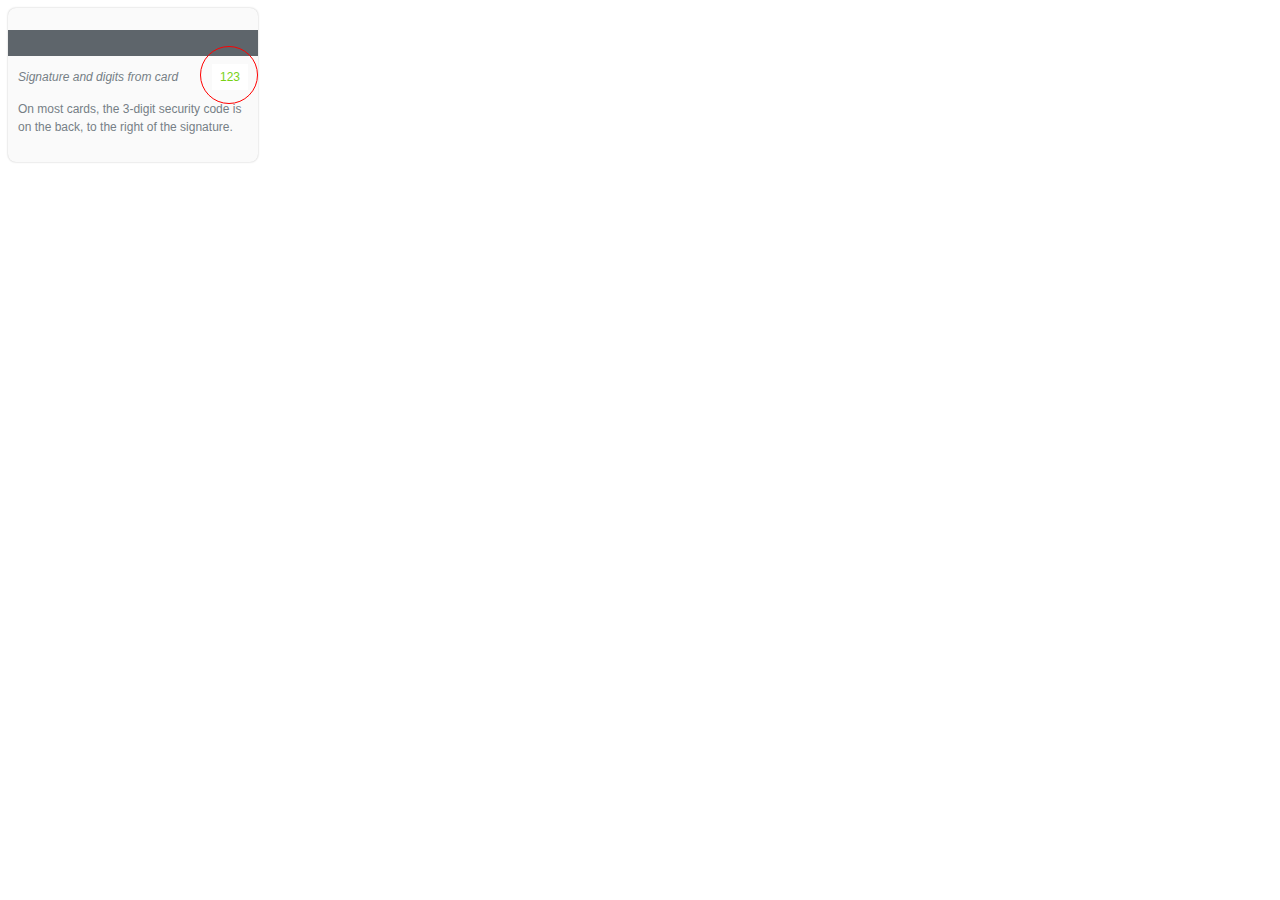
<file: card-cvv.html>
<!DOCTYPE html>
<html lang="en">
<head>
	<meta charset="utf-8">
	<title>A HTML5 Document</title>
	<meta name="viewport" content="width=device-width, initial-scale=1, user-scalable=no">
	<!--[if lt IE 9]>
	<script src="http://html5shiv.googlecode.com/svn/trunk/html5.js"></script>
	<![endif]-->
	<style type="text/css">
	body {

	}
	.card {
		font: 12px/1.5 "Helvetica Neue", Helvetica, Arial, sans-serif;
		width: 250px;
		height: 132px;
		color: #767f86;
		background-color: #fafafa;
		box-shadow: 0 0 2px rgba(0, 0, 0, .25);
		border-radius: 8px;
		padding-top: 22px;
		position: relative;
	}
	.card-barcode {
		height: 26px;
		background-color: #5e656b;
		margin-bottom: 8px;
	}
	.card-signature {
		padding: 4px 0 4px 10px;
		font-style: italic;
	}
	.card-code {
		float: right;
		margin-right: 10px;
		color: #78d216;
		background-color: #FFF;
		padding: 4px 8px;
	}
	.card-caption {
		padding: 10px;
	}
	.card-circle {
		width: 56px;
		height: 56px;
		border: 1px solid #F00;
		border-radius: 50%;
		position: absolute;
		top: 38px;
		right: 0;
	}
	</style>
</head>

<body>
	<div class="card">
		<div class="card-barcode"></div>
		<div class="card-code">123</div>
		<div class="card-signature">Signature and digits from card</div>
		<div class="card-caption">On most cards, the 3-digit security code is on the back, to the right of the signature.</div>
		<div class="card-circle"></div>
	</div>
</body>
</html>
</file>
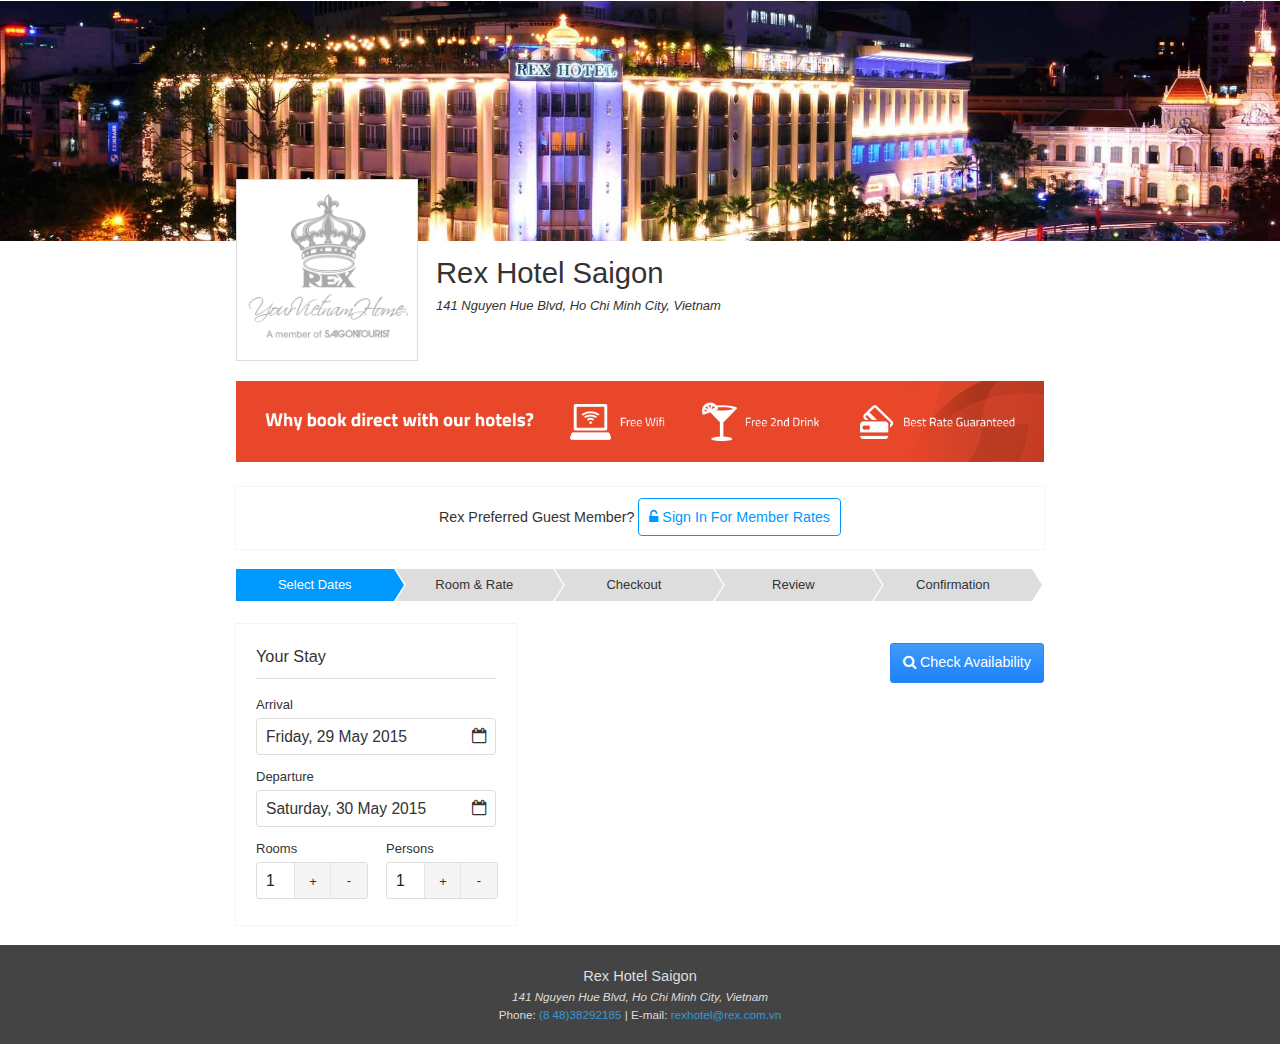
<file: home.html>
<!DOCTYPE html>
<html lang="en">

<head>
	<meta charset="utf-8">
	<title>Reservation - Modern Hotel</title>
	<meta name="viewport" content="width=device-width, initial-scale=1, user-scalable=no">
	<link rel="stylesheet" href="styles/style.css">
	<script src="scripts/jquery-1.11.2.min.js"></script>
	<script src="scripts/jquery-ui-1.11.4.min.js"></script>
	<!--[if lt IE 9]>
	<script src="http://html5shiv.googlecode.com/svn/trunk/html5.js"></script>
	<![endif]-->
</head>

<body>
	<header class="master-header" style="background-image: url(images/rex-banner-2200x1200.jpg)">
		<div class="container">
			<section class="master-headline">
				<a href="#" class="master-logo">
					<img src="images/logo-rex.png" alt="">
				</a>
				<div class="master-caption">
					<h1>Rex Hotel Saigon</h1>
					<address>
						141 Nguyen Hue Blvd, Ho Chi Minh City, Vietnam
					</address>
				</div>
			</section>
		</div>
	</header>
	<section class="master-body">
		<div class="container">
			<div class="body-banner">
				<img src="images/book-direct-banner.png" alt="">
			</div>
			<div class="container-box text-center member-connect-bar">
				Rex Preferred Guest Member? <a href="?do=connect" class="ghost-button"><i class="fa fa-unlock-alt"></i> Sign In For Member Rates</a>
				<!-- Welcome back, Edward. Enjoy your <strong>35% Off</strong> for Platinum Membership -->
			</div>
			<div class="breadcrumb-nav">
				<ul>
					<li class="active">Select Dates</li>
					<li>Room &amp; Rate</li>
					<li>Checkout</li>
					<li>Review</li>
					<li>Confirmation</li>
				</ul>
			</div>
			<aside class="body-aside">
				<div class="container-box">
					<h3 class="box-title">Your Stay</h3>
					<div class="box-content">
						<form action="index.html" class="booking-search-form" id="booking-search-form">
							<table class="form-table wide">
								<tr>
									<td>
										<h4 class="form-label-title">Arrival</h4>
										<label class="datepicker-label">
											<input type="text" class="datepicker" id="arrival" placeholder="Arrival" value="Friday, 29 May 2015" readonly>
											<input type="text" name="arrival" class="hide datepicker-alt" placeholder="Arrival" value="">
										</label>
									</td>
								</tr>
								<tr>
									<td>
										<h4 class="form-label-title">Departure</h4>
										<label class="datepicker-label">
											<input type="text" class="datepicker" id="departure" placeholder="Departure" value="Saturday, 30 May 2015" readonly>
											<input type="text" name="departure" class="hide datepicker-alt" placeholder="Arrival" value="">
										</label>
									</td>
								</tr>
								<tr>
									<td>
										<div class="dual-split">
											<label>
												<h4 class="form-label-title">Rooms</h4>
												<input type="text" class="spinner" name="rooms" value="1" min="1" max="4" readonly>
											</label>
										</div>
										<div class="dual-split">
											<label>
												<h4 class="form-label-title">Persons</h4>
												<input type="text" class="spinner" name="persons" value="1" min="1" max="4" readonly>
											</label>
										</div>
									</td>
								</tr>
							</table>
						</form>
					</div>
				</div>
			</aside>
			<main class="body-main">
				<!-- <div class="container-box"> -->
				<div class="master-datepicker" id="master-datepicker"></div>
				<input type="hidden" id="from_date" value="2015-05-29">
				<input type="hidden" id="to_date" value="2015-05-30">
				<input type="hidden" id="current_setting" value="from">
				<br>
				<div class="text-right">
					<button type="submit" id="alt_submit_button"><i class="fa fa-search"></i> Check Availability</button>
				</div>
				<link rel="stylesheet" type="text/css" href="styles/home.css">
				<script type="text/javascript">
				window.availableDates = {
					'2015-06-01': '$150',
					'2015-06-02': '$150',
					'2015-06-03': '$150',
					'2015-06-04': '$150',
					'2015-06-05': '$150',
					'2015-06-06': '$150',
					'2015-06-07': '$150',
					'2015-06-08': '$150',
					'2015-06-09': '$150',
					'2015-06-10': '$150',
					'2015-06-11': '$150',
					'2015-06-12': '$150',
					'2015-06-13': '$150',
					'2015-06-14': '$150',
					'2015-06-15': '$150',
					'2015-06-16': '$150',
					'2015-06-17': '$150',
					'2015-06-18': '$150',
					'2015-06-19': '$150',
					'2015-06-20': '$150',
					'2015-06-21': '$150',
					'2015-06-22': '',
					'2015-06-23': '',
					'2015-06-24': '',
					'2015-06-25': '$150',
					'2015-06-26': '$250',
					'2015-06-27': '$250',
					'2015-06-28': '$250',
					'2015-06-29': '$250',
					'2015-06-30': '$250',
				};
				</script>
				<script type="text/javascript" src="scripts/home.js"></script>
				<!-- </div> -->
			</main>
		</div>
		<div class="clear"></div>
	</section>
	<footer class="master-footer">
		<div class="container">
			<h3>Rex Hotel Saigon</h3>
			<address>141 Nguyen Hue Blvd, Ho Chi Minh City, Vietnam</address>
			<div>
				Phone: <a href="tel:(8 48)38292185">(8 48)38292185</a> | E-mail: <a href="mailto:rexhotel@rex.com.vn">rexhotel@rex.com.vn</a>
			</div>
		</div>
	</footer>
	<script src="scripts/script.js"></script>
	<!-- end of document -->
</body>

</html>
</file>
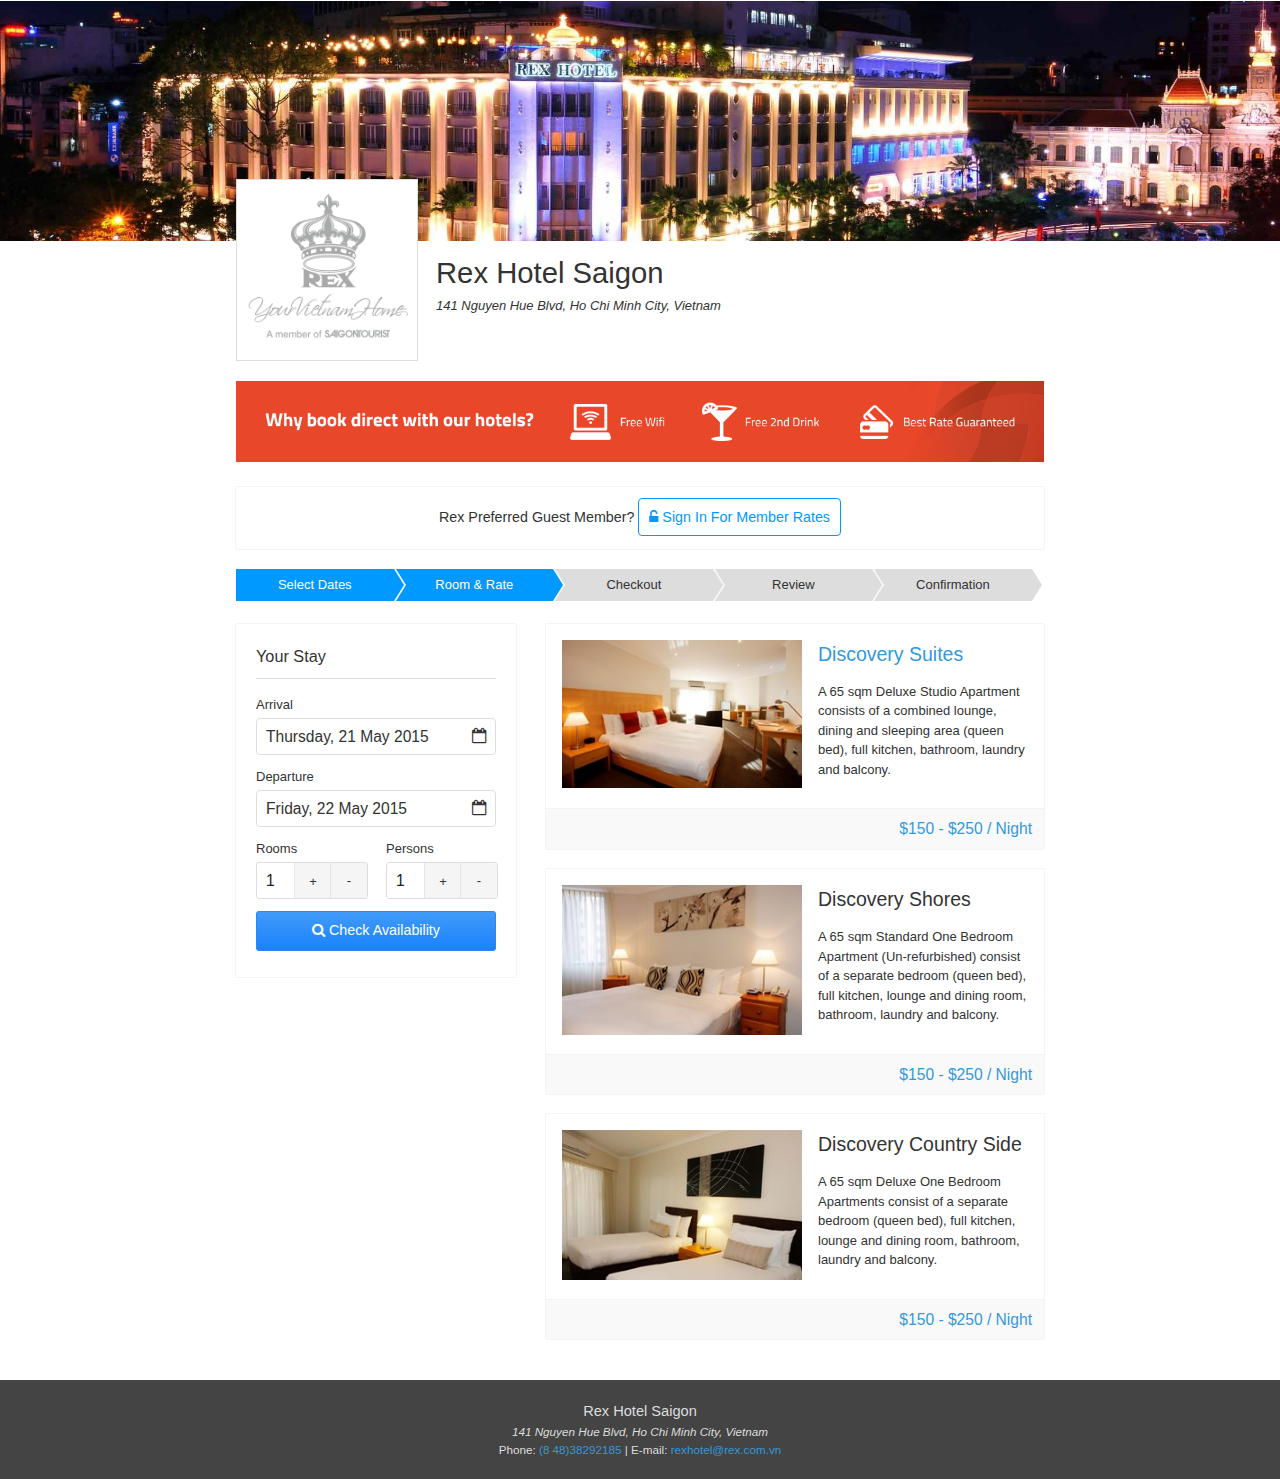
<file: hotel.html>
<!DOCTYPE html>
<html lang="en">

<head>
	<meta charset="utf-8">
	<title>Reservation - Modern Hotel</title>
	<meta name="viewport" content="width=device-width, initial-scale=1, user-scalable=no">
	<link rel="stylesheet" href="styles/style.css">
	<!--[if lt IE 9]>
	<script src="http://html5shiv.googlecode.com/svn/trunk/html5.js"></script>
	<![endif]-->
</head>

<body>
	<header class="master-header" style="background-image: url(images/rex-banner-2200x1200.jpg)">
		<div class="container">
			<section class="master-headline">
				<a href="#" class="master-logo">
					<img src="images/logo-rex.png" alt="">
				</a>
				<div class="master-caption">
					<h1>Rex Hotel Saigon</h1>
					<address>
						141 Nguyen Hue Blvd, Ho Chi Minh City, Vietnam
					</address>
				</div>
			</section>
		</div>
	</header>
	<section class="master-body">
		<div class="container">
			<div class="body-banner">
				<img src="images/book-direct-banner.png" alt="">
			</div>
			<div class="container-box text-center member-connect-bar">
				Rex Preferred Guest Member? <a href="?do=connect" class="ghost-button"><i class="fa fa-unlock-alt"></i> Sign In For Member Rates</a>
				<!-- Welcome back, Edward. Enjoy your <strong>35% Off</strong> for Platinum Membership -->
			</div>
			<div class="breadcrumb-nav">
				<ul>
					<li class="active">Select Dates</li>
					<li class="active">Room &amp; Rate</li>
					<li>Checkout</li>
					<li>Review</li>
					<li>Confirmation</li>
				</ul>
			</div>
			<aside class="body-aside">
				<div class="container-box">
					<h3 class="box-title">Your Stay</h3>
					<div class="box-content">
						<form action="" class="booking-search-form">
							<table class="form-table wide">
								<tr>
									<td>
										<h4 class="form-label-title">Arrival</h4>
										<label class="datepicker-label">
											<input type="text" class="datepicker" id="arrival" placeholder="Arrival" value="Thursday, 21 May 2015" readonly>
											<input type="text" name="arrival" class="hide datepicker-alt" placeholder="Arrival" value="">
										</label>
									</td>
								</tr>
								<tr>
									<td>
										<h4 class="form-label-title">Departure</h4>
										<label class="datepicker-label">
											<input type="text" class="datepicker" id="departure" placeholder="Departure" value="Friday, 22 May 2015" readonly>
											<input type="text" name="departure" class="hide datepicker-alt" placeholder="Arrival" value="">
										</label>
									</td>
								</tr>
								<tr>
									<td>
										<div class="dual-split">
											<label>
												<h4 class="form-label-title">Rooms</h4>
												<input type="text" class="spinner" name="rooms" value="1" min="1" max="4" readonly>
											</label>
										</div>
										<div class="dual-split">
											<label>
												<h4 class="form-label-title">Persons</h4>
												<input type="text" class="spinner" name="persons" value="1" min="1" max="4" readonly>
											</label>
										</div>
									</td>
								</tr>
								<tr>
									<td>
										<button type="submit"><i class="fa fa-search"></i> Check Availability</button>
									</td>
								</tr>
							</table>
						</form>
					</div>
				</div>
			</aside>
			<main class="body-main">
				<form action="inform.html">
					<div class="room-list">
						<li class="room-item container-box">
							<div class="room-photo-frame">
								<img src="images/rs_270x0_Deluxe.jpg" alt="">
								<div class="photo-zoom-button"><i class="fa fa-search-plus"></i></div>
							</div>
							<div class="room-text">
								<h2 class="room-name"><a href="#">Discovery Suites</a></h2>
								<p class="room-caption">
									A 65 sqm Deluxe Studio Apartment consists of a combined lounge, dining and sleeping area (queen bed), full kitchen, bathroom, laundry and balcony.
								</p>
							</div>
							<div class="hotel-rate">
								<a href="#">
									$150 - $250 / Night
								</a>
							</div>
						</li>
						<li class="room-item container-box">
							<div class="room-photo-frame">
								<img src="images/rs_270x0_standard-one-bedroom-(1).jpg" alt="">
								<div class="photo-zoom-button"><i class="fa fa-search-plus"></i></div>
							</div>
							<div class="room-text">
								<h2 class="room-name">Discovery Shores</h2>
								<p class="room-caption">
									A 65 sqm Standard One Bedroom Apartment (Un-refurbished) consist of a separate bedroom (queen bed), full kitchen, lounge and dining room, bathroom, laundry and balcony.
								</p>
							</div>
							<div class="hotel-rate">
								<a href="#">
									$150 - $250 / Night
								</a>
							</div>
						</li>
						<li class="room-item container-box">
							<div class="room-photo-frame">
								<img src="images/rs_270x0_deluxe-two-bedroom-apartment_(4).jpg" alt="">
								<div class="photo-zoom-button"><i class="fa fa-search-plus"></i></div>
							</div>
							<div class="room-text">
								<h2 class="room-name">Discovery Country Side</h2>
								<p class="room-caption">
									A 65 sqm Deluxe One Bedroom Apartments consist of a separate bedroom (queen bed), full kitchen, lounge and dining room, bathroom, laundry and balcony.
								</p>
							</div>
							<div class="hotel-rate">
								<a href="#">
									$150 - $250 / Night
								</a>
							</div>
						</li>
					</div>
				</form>
			</main>
		</div>
		<div class="clear"></div>
	</section>
	<footer class="master-footer">
		<div class="container">
			<h3>Rex Hotel Saigon</h3>
			<address>141 Nguyen Hue Blvd, Ho Chi Minh City, Vietnam</address>
			<div>
				Phone: <a href="tel:(8 48)38292185">(8 48)38292185</a> | E-mail: <a href="mailto:rexhotel@rex.com.vn">rexhotel@rex.com.vn</a>
			</div>
		</div>
	</footer>
	<script src="scripts/jquery-1.11.2.min.js"></script>
	<script src="scripts/jquery-ui-1.11.4.min.js"></script>
	<script src="scripts/script.js"></script>
	<!-- end of document -->
</body>

</html>
</file>
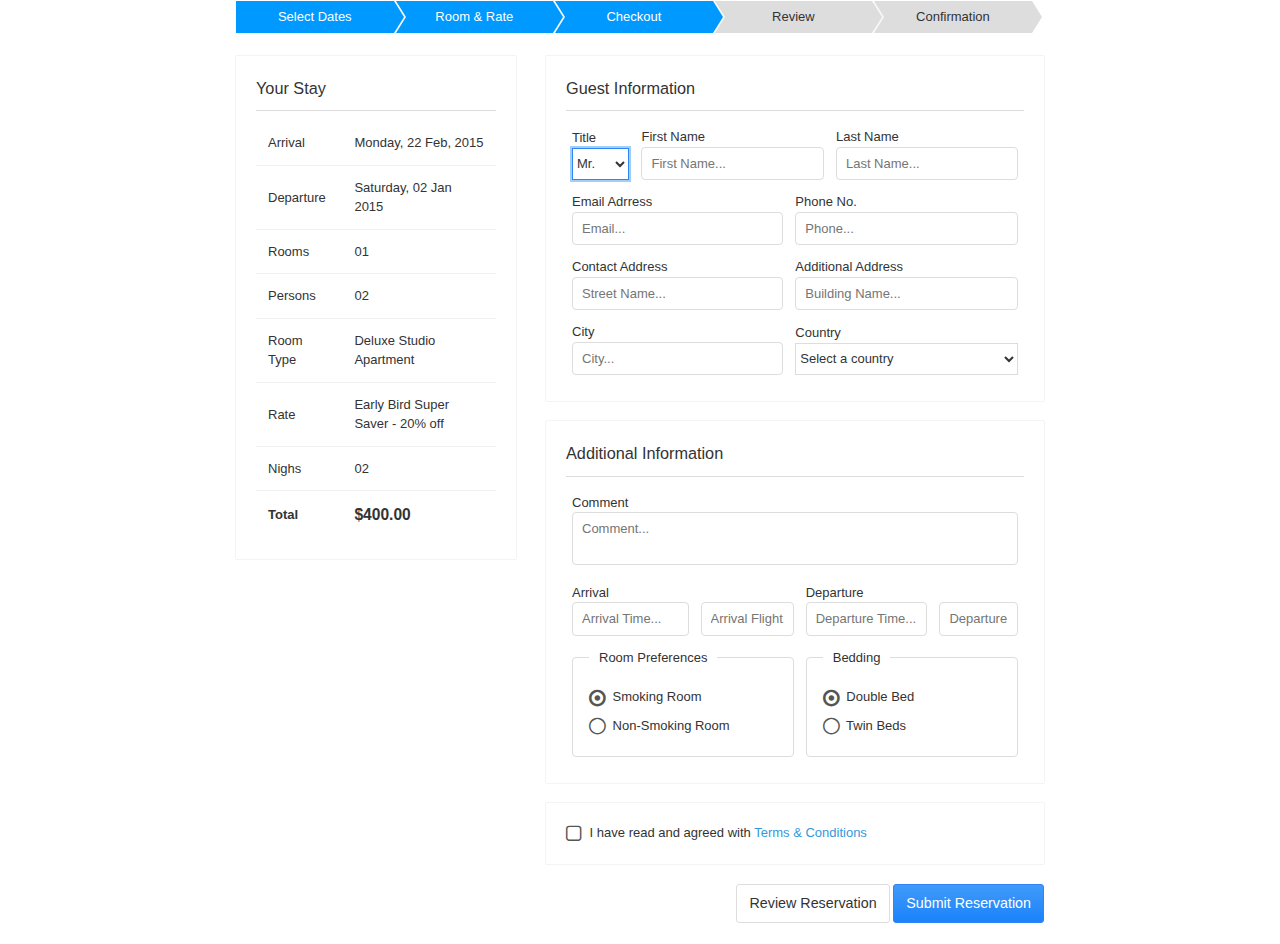
<file: inform.html>
<!DOCTYPE html>
<html lang="en">

<head>
    <meta charset="utf-8">
    <title>Reservation - Modern Hotel</title>
    <meta name="viewport" content="width=device-width, initial-scale=1, user-scalable=no">
    <link rel="stylesheet" href="styles/style.css">
    <script src="scripts/jquery-1.11.2.min.js"></script>
    <script src="scripts/jquery-ui-1.11.4.min.js"></script>
    <!--[if lt IE 9]>
    <script src="http://html5shiv.googlecode.com/svn/trunk/html5.js"></script>
    <![endif]-->
</head>

<body>
    <section class="master-body">
        <div class="container">
            <div class="breadcrumb-nav">
                <ul>
                    <li class="active">Select Dates</li>
                    <li class="active">Room &amp; Rate</li>
                    <li class="active">Checkout</li>
                    <li>Review</li>
                    <li>Confirmation</li>
                </ul>
            </div>
            <aside class="body-aside">
                <div class="container-box">
                    <h3 class="box-title">Your Stay</h3>
                    <div class="box-content">
                        <table class="data-table wide line">
                            <tr>
                                <td>Arrival</td>
                                <td>Monday, 22 Feb, 2015</td>
                            </tr>
                            <tr>
                                <td>Departure</td>
                                <td>Saturday, 02 Jan 2015</td>
                            </tr>
                            <tr>
                                <td>Rooms</td>
                                <td>01</td>
                            </tr>
                            <tr>
                                <td>Persons</td>
                                <td>02</td>
                            </tr>
                            <tr>
                                <td>Room Type</td>
                                <td>Deluxe Studio Apartment</td>
                            </tr>
                            <tr>
                                <td>Rate</td>
                                <td>Early Bird Super Saver - 20% off</td>
                            </tr>
                            <tr>
                                <td>Nighs</td>
                                <td>02</td>
                            </tr>
                            <tr>
                                <td><strong>Total</strong></td>
                                <td><strong style="font-size: 1.2em;">$400.00</strong></td>
                            </tr>
                        </table>
                    </div>
                </div>
            </aside>
            <main class="body-main">
                <form action="summary.html" class="booking-inform-form" id="booking-inform-form">
                    <div class="container-box">
                        <h3 class="box-title">Guest Information</h3>
                        <div class="box-content">
                            <table class="form-table wide">
                                <tr>
                                    <td>
                                        <span class="input-lable">
                                            Title
                                            <i class="fa fa-check"></i><i class="fa fa-remove"></i>
                                        </span>
                                        <label>
                                            <select name="" class="validate-select" required autofocus>
                                                <option value="0">Mr.</option>
                                                <option value="1">Ms.</option>
                                                <option value="2">Mrs.</option>
                                            </select>
                                        </label>
                                    </td>
                                    <td>
                                        <span class="input-lable">
                                            First Name
                                            <i class="fa fa-check"></i><i class="fa fa-remove"></i>
                                        </span>
                                        <label>
                                            <input type="text" name="inform[firstname]" class="validate-name" placeholder="First Name..." required>
                                        </label>
                                    </td>
                                    <td>
                                        <span class="input-lable">
                                            Last Name
                                            <i class="fa fa-check"></i><i class="fa fa-remove"></i>
                                        </span>
                                        <label>
                                            <input type="text" name="inform[lastname]" class="validate-name" placeholder="Last Name..." required>
                                        </label>
                                    </td>
                                </tr>
                            </table>
                            <table class="form-table wide">
                                <tr>
                                    <td>
                                        <span class="input-lable">
                                            Email Adrress
                                            <i class="fa fa-check"></i><i class="fa fa-remove"></i>
                                        </span>
                                        <label>
                                            <input type="text" name="inform[email]" class="validate-email" placeholder="Email..." required>
                                        </label>
                                    </td>
                                    <td>
                                        <span class="input-lable">
                                            Phone No.
                                            <i class="fa fa-check"></i><i class="fa fa-remove"></i>
                                        </span>
                                        <label>
                                            <input type="text" class="validate-phone" placeholder="Phone..." required>
                                        </label>
                                    </td>
                                </tr>
                                <tr>
                                    <td>
                                        <span class="input-lable">
                                            Contact Address
                                            <i class="fa fa-check"></i><i class="fa fa-remove"></i>
                                        </span>
                                        <label>
                                            <input type="text" name="inform[address]" class="validate-address" placeholder="Street Name..." required>
                                        </label>
                                    </td>
                                    <td>
                                        <span class="input-lable">
                                            Additional Address
                                            <i class="fa fa-check"></i><i class="fa fa-remove"></i>
                                        </span>
                                        <label>
                                            <input type="text" placeholder="Building Name...">
                                        </label>
                                    </td>
                                </tr>
                                <tr>
                                    <td>
                                        <span class="input-lable">
                                            City
                                            <i class="fa fa-check"></i><i class="fa fa-remove"></i>
                                        </span>
                                        <label>
                                            <input type="text" name="inform[city]" class="validate-name" placeholder="City..." required>
                                        </label>
                                    </td>
                                    <td>
                                        <span class="input-lable">
                                            Country
                                            <i class="fa fa-check"></i><i class="fa fa-remove"></i>
                                        </span>
                                        <select class="validate-select" name="inform[country]" required>
                                            <option value="">Select a country</option>
                                            <option value="VN">Vietnam</option>
                                        </select>
                                    </td>
                                </tr>
                            </table>
                        </div>
                    </div>
                    <div class="container-box">
                        <h3 class="box-title">Additional Information</h3>
                        <div class="box-content">
                            <table class="form-table wide">
                                <tr>
                                    <td colspan="4">
                                        Comment
                                        <label>
                                            <textarea name="" rows="2" placeholder="Comment..."></textarea>
                                        </label>
                                    </td>
                                </tr>
                                <tr>
                                    <td>
                                        Arrival
                                        <label>
                                            <input type="text" class="time-input-txt" placeholder="Arrival Time...">
                                        </label>
                                    </td>
                                    <td>
                                        &nbsp;
                                        <label>
                                            <input type="text" placeholder="Arrival Flight...">
                                        </label>
                                    </td>
                                    <td>
                                        Departure
                                        <label>
                                            <input type="text" class="time-input-txt" placeholder="Departure Time...">
                                        </label>
                                    </td>
                                    <td>
                                        &nbsp;
                                        <label>
                                            <input type="text" placeholder="Departure Flight...">
                                        </label>
                                    </td>
                                </tr>
                                <tr>
                                    <td colspan="2">
                                        <fieldset>
                                            <legend>Room Preferences</legend>
                                            <label style="display: block; padding: 4px 0;">
                                                <input type="radio" name="smoking" style="margin-right: 4px;" checked> Smoking Room
                                            </label>
                                            <label style="display: block; padding: 4px 0;">
                                                <input type="radio" name="smoking" style="margin-right: 4px;"> Non-Smoking Room
                                            </label>
                                        </fieldset>
                                    </td>
                                    <td colspan="2">
                                        <fieldset>
                                            <legend>Bedding</legend>
                                            <label style="display: block; padding: 4px 0;">
                                                <input type="radio" name="bedding" style="margin-right: 4px;" checked> Double Bed
                                            </label>
                                            <label style="display: block; padding: 4px 0;">
                                                <input type="radio" name="bedding" style="margin-right: 4px;"> Twin Beds
                                            </label>
                                        </fieldset>
                                    </td>
                                </tr>
                            </table>
                        </div>
                    </div>
                    <!--
                    <div class="container-box">
                        <h3 class="box-title">Payment</h3>
                        <div class="box-content" id="payment-form">
                            <table class="form-table wide">
                                <tr>
                                    <td width="50%">
                                        <span class="input-lable">
                                            Card Holder
                                            <i class="fa fa-check"></i><i class="fa fa-remove"></i>
                                        </span>
                                        <label>
                                            <input type="text" id="card-holder" placeholder="Card Holder..." required>
                                        </label>
                                    </td>
                                    <td>
                                        <span class="input-lable">
                                            Card Number
                                            <i class="fa fa-check"></i><i class="fa fa-remove"></i>
                                        </span>
                                        <label>
                                            <i class="fa fa-cc-visa"></i>
                                            <i class="fa fa-cc-mastercard"></i>
                                            <i class="fa fa-cc-amex"></i>
                                            <i class="fa fa-cc-discover"></i>
                                            <input type="text" id="card-number" placeholder="Card Number..." required>
                                        </label>
                                    </td>
                                </tr>
                                <tr>
                                    <td>
                                        <span class="input-lable">
                                            CVV <a href="#dialog-cvv" class="dialog-button">?</a>
                                            <i class="fa fa-check"></i><i class="fa fa-remove"></i>
                                        </span>
                                        <div class="hide" id="dialog-cvv" title="What is CVV Number?" data-modal="true" data-resizable="false" data-width="480" data-scrollable="false">
                                            <div class="card">
                                                <div class="card-barcode"></div>
                                                <div class="card-code">123</div>
                                                <div class="card-signature">Signature and digits from card</div>
                                                <div class="card-caption">On most cards, the 3-digit security code is on the back, to the right of the signature.</div>
                                                <div class="card-circle"></div>
                                            </div>
                                            <link rel="stylesheet" type="text/css" href="styles/card-cvv.css">
                                        </div>
                                        <label>
                                            <input type="text" id="card-cvv" placeholder="CVV..." required>
                                        </label>
                                    </td>
                                    <td>
                                        <span class="input-lable">
                                            Expiry
                                            <i class="fa fa-check"></i><i class="fa fa-remove"></i>
                                        </span>
                                        <label>
                                            <input type="text" id="card-expiry" placeholder="MM / YY" required>
                                            <input type="text" class="hide" id="card-expiry-month">
                                            <input type="text" class="hide" id="card-expiry-year">
                                        </label>
                                    </td>
                                </tr>
                            </table>
                        </div>
                    </div>
                    -->
                    <div class="container-box">
                        <label>
                            <input type="checkbox" name="" id="tnc-agree-checkbox" style="margin-right: 4px;"> I have read and agreed with <a href="#dialog-tnc" id="tnc-dialog-button" class="dialog-button">Terms &amp; Conditions</a>
                        </label>
                        <div class="hide" id="dialog-tnc" title="Terms &amp; Conditions" data-modal="true" data-resizable="false" data-width="640" data-maxheight="480" data-scrollable="false">
                            If cancelled within 48 hours prior to arrival or no show - one night-stay will be forfeited - Charge includes Tax
                            <br> FULL pre-payment required. No cancellations or amendments.
                            <br> • Rates are quoted in US Dollar (USD)
                            <br> • A credit card number is required to guarantee the booking.
                            <br> • In case of cancellation less than 24hrs, prior to arrival or in case of no-show, one night stay per room will be charged on your credit card.
                            <br> • Check-in time is from 1400hrs and check-out till 1200hrs
                            <br> • Please note that children age 12 and older are charged the adult rate. • Payment due upon departure.
                            <br> • Hotel reserves the right to cancel or modify reservations where it appears that a customer has engaged in fraudulent or inappropriate activity or under other circumstances where it appears that reservations contain or resulted from a mistake or error.
                            <br>
                            <br> Please do not hesitate to contact us at the following e-mail address: bookings@rex.com.vn
                            <br>
                            <br> We are always on hand to assist with your enquiry.
                        </div>
                    </div>
                    <div class="text-right">
                        <button onclick="location.href='summary.html'">Review Reservation</button>
                        <button type="submit">Submit Reservation</button>
                    </div>
                </form>
                <script type="text/javascript" src="scripts/jquery.payment.js"></script>
                <script type="text/javascript" src="scripts/jquery.plugin.min.js"></script>
                <script type="text/javascript" src="scripts/jquery.timeentry.min.js"></script>
                <script type="text/javascript" src="scripts/validate.js"></script>
                <style type="text/css">
                .body-aside {
                    width: 280px;
                    float: left;
                }
                
                .body-main {
                    margin-left: 310px;
                }
                </style>
            </main>
        </div>
        <div class="clear"></div>
    </section>
    <script src="scripts/script.js"></script>
    <script src="scripts/facebook.js"></script>
</body>

</html>
</file>
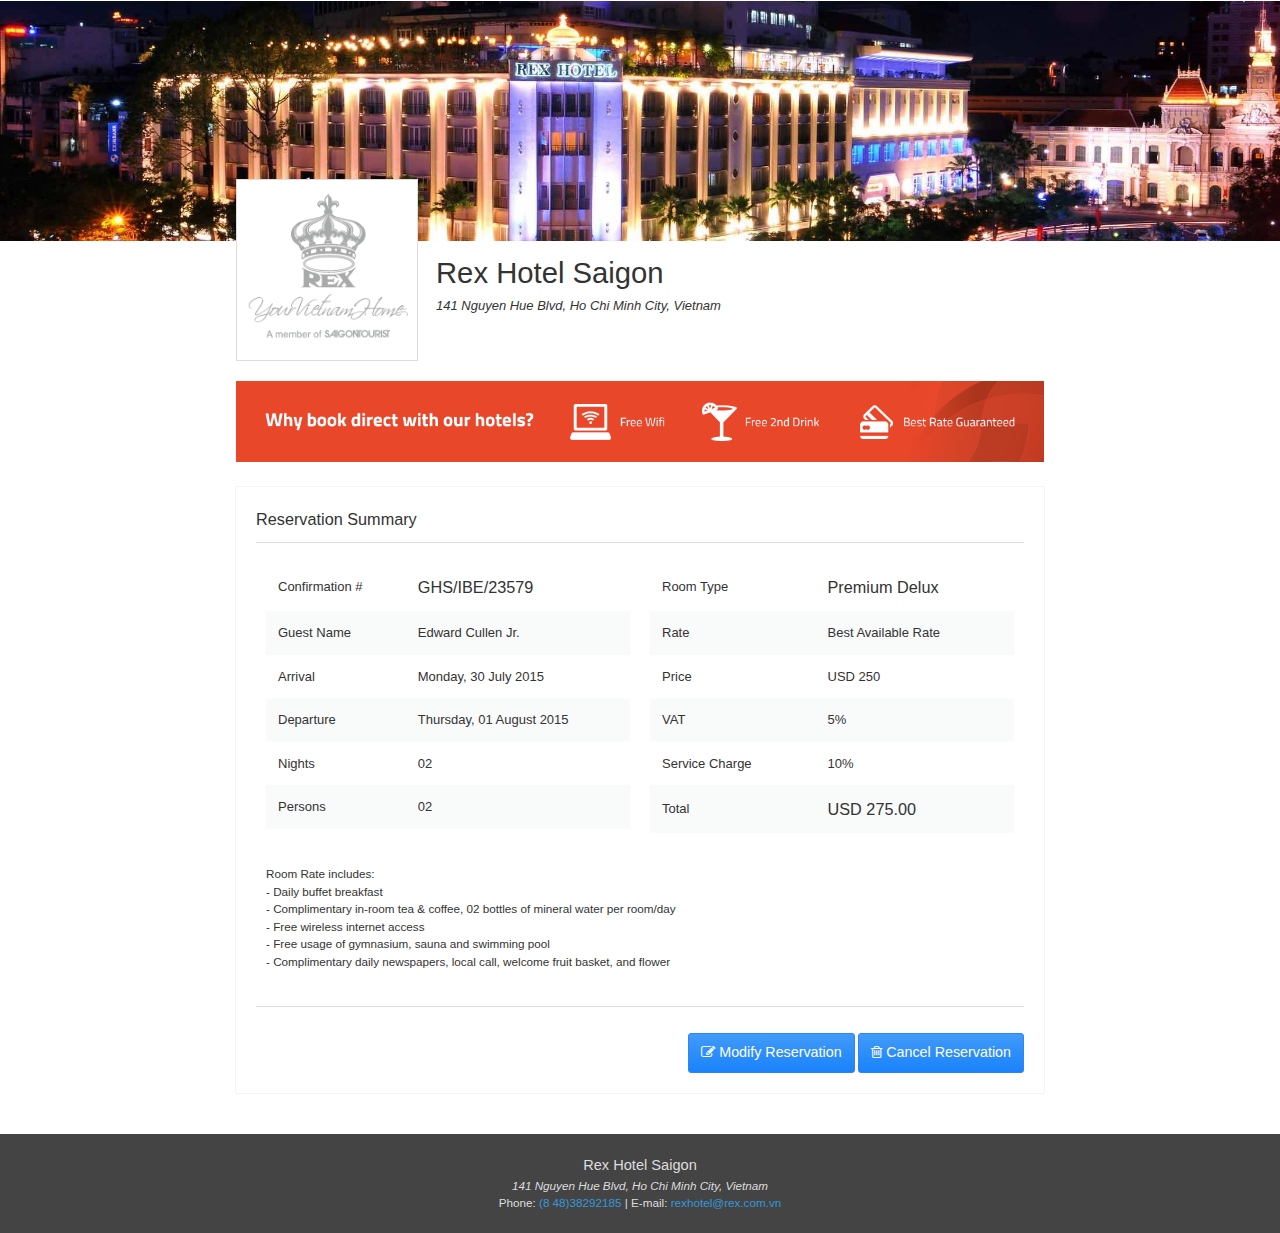
<file: modification.html>
<!DOCTYPE html>
<html lang="en">

<head>
    <meta charset="utf-8">
    <title>Reservation - Modern Hotel</title>
    <meta name="viewport" content="width=device-width, initial-scale=1, user-scalable=no">
    <script src="scripts/jquery-1.11.2.min.js"></script>
    <link rel="stylesheet" href="styles/style.css">
    <!--[if lt IE 9]>
    <script src="http://html5shiv.googlecode.com/svn/trunk/html5.js"></script>
    <![endif]-->
</head>

<body>
    <header class="master-header" style="background-image: url(images/rex-banner-2200x1200.jpg)">
        <div class="container">
            <section class="master-headline">
                <a href="#" class="master-logo">
                    <img src="images/logo-rex.png" alt="">
                </a>
                <div class="master-caption">
                    <h1>Rex Hotel Saigon</h1>
                    <address>
                        141 Nguyen Hue Blvd, Ho Chi Minh City, Vietnam
                    </address>
                </div>
            </section>
        </div>
    </header>
    <section class="master-body">
        <div class="container">
            <div class="body-banner">
                <img src="images/book-direct-banner.png" alt="">
            </div>
            <main class="body-main">
                <div class="container-box">
                    <h3 class="box-title">
                        Reservation Summary
                    </h3>
                    <div class="box-content">
                        <div class="booking-summary">
                            <table class="data-table stripe">
                                <tr>
                                    <td>Confirmation #</td>
                                    <td><strong>GHS/IBE/23579</strong></td>
                                </tr>
                                <tr>
                                    <td>Guest Name</td>
                                    <td>Edward Cullen Jr.</td>
                                </tr>
                                <tr>
                                    <td>Arrival</td>
                                    <td>Monday, 30 July 2015</td>
                                </tr>
                                <tr>
                                    <td>Departure</td>
                                    <td>Thursday, 01 August 2015</td>
                                </tr>
                                <tr>
                                    <td>Nights</td>
                                    <td>02</td>
                                </tr>
                                <tr>
                                    <td>Persons</td>
                                    <td>02</td>
                                </tr>
                            </table>
                            <table class="data-table stripe">
                                <tr>
                                    <td>Room Type</td>
                                    <td><strong>Premium Delux</strong></td>
                                </tr>
                                <tr>
                                    <td>Rate</td>
                                    <td>Best Available Rate</td>
                                </tr>
                                <tr>
                                    <td>Price</td>
                                    <td>USD 250</td>
                                </tr>
                                <tr>
                                    <td>VAT</td>
                                    <td>5%</td>
                                </tr>
                                <tr>
                                    <td>Service Charge</td>
                                    <td>10%</td>
                                </tr>
                                <tr>
                                    <td>Total</td>
                                    <td><strong>USD 275.00</strong></td>
                                </tr>
                            </table>
                        </div>
                        <div class="clear"></div>
                        <div class="rate-include-text">
                            Room Rate includes:
                            <br> - Daily buffet breakfast
                            <br> - Complimentary in-room tea & coffee, 02 bottles of mineral water per room/day
                            <br> - Free wireless internet access
                            <br> - Free usage of gymnasium, sauna and swimming pool
                            <br> - Complimentary daily newspapers, local call, welcome fruit basket, and flower
                        </div>
                    </div>
                    <br>
                    <hr>
                    <br>
                    <div class="booking-additional-actions text-right">
                        <button type="submit" onclick="location.href=''"><i class="fa fa-edit"></i> Modify Reservation</button>
                        <button type="submit" onclick="location.href='$_BASE/do=search'"><i class="fa fa-trash-o"></i> Cancel Reservation</button>
                    </div>
                </div>
                <!-- Additional styles -->
                <link rel="stylesheet" type="text/css" href="styles/print.css">
                <style type="text/css">
                .body-main {
                    margin-left: 0;
                }
                </style>
            </main>
        </div>
        <div class="clear"></div>
    </section>
    <footer class="master-footer">
        <div class="container">
            <h3>Rex Hotel Saigon</h3>
            <address>141 Nguyen Hue Blvd, Ho Chi Minh City, Vietnam</address>
            <div>
                Phone: <a href="tel:(8 48)38292185">(8 48)38292185</a> | E-mail: <a href="mailto:rexhotel@rex.com.vn">rexhotel@rex.com.vn</a>
            </div>
        </div>
    </footer>
    <script src="scripts/jquery-ui-1.11.4.min.js"></script>
    <script src="scripts/script.js"></script>
</body>

</html>
</file>
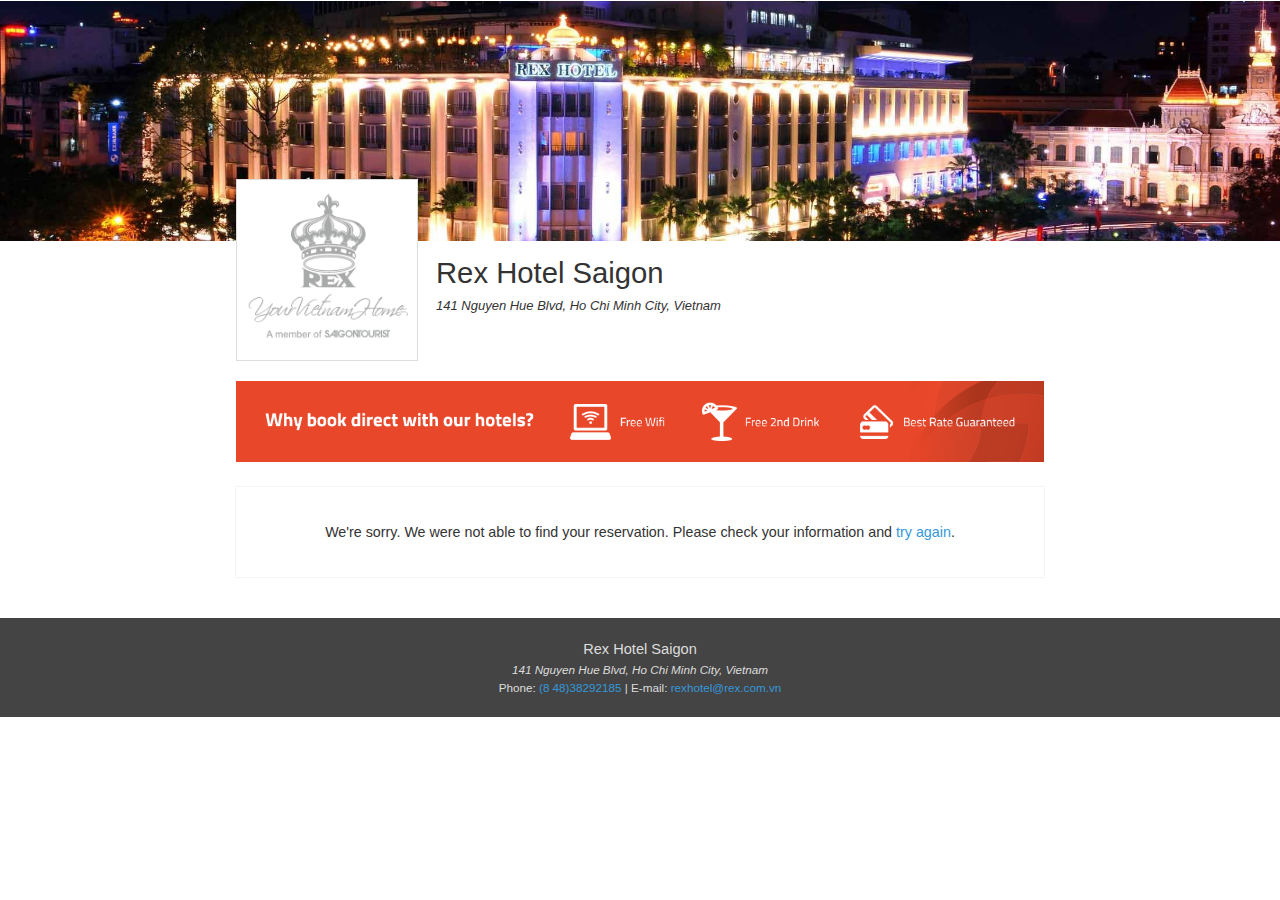
<file: search-fail.html>
<!DOCTYPE html>
<html lang="en">

<head>
    <meta charset="utf-8">
    <title>Reservation - Modern Hotel</title>
    <meta name="viewport" content="width=device-width, initial-scale=1, user-scalable=no">
    <script src="scripts/jquery-1.11.2.min.js"></script>
    <link rel="stylesheet" href="styles/style.css">
    <!--[if lt IE 9]>
    <script src="http://html5shiv.googlecode.com/svn/trunk/html5.js"></script>
    <![endif]-->
</head>

<body>
    <header class="master-header" style="background-image: url(images/rex-banner-2200x1200.jpg)">
        <div class="container">
            <section class="master-headline">
                <a href="#" class="master-logo">
                    <img src="images/logo-rex.png" alt="">
                </a>
                <div class="master-caption">
                    <h1>Rex Hotel Saigon</h1>
                    <address>
                        141 Nguyen Hue Blvd, Ho Chi Minh City, Vietnam
                    </address>
                </div>
            </section>
        </div>
    </header>
    <section class="master-body">
        <div class="container">
            <div class="body-banner">
                <img src="images/book-direct-banner.png" alt="">
            </div>
            <main class="body-main">
                <div class="container-box">
                    <div class="box-content">
                        <p class="text-center" style="font-size: 1.1em">
                            We're sorry. We were not able to find your reservation. Please check your information and <a href="#">try again</a>.
                        </p>
                    </div>
                </div>
                <style type="text/css">
                .body-main {
                    margin-left: 0;
                }
                </style>
            </main>
        </div>
        <div class="clear"></div>
    </section>
    <footer class="master-footer">
        <div class="container">
            <h3>Rex Hotel Saigon</h3>
            <address>141 Nguyen Hue Blvd, Ho Chi Minh City, Vietnam</address>
            <div>
                Phone: <a href="tel:(8 48)38292185">(8 48)38292185</a> | E-mail: <a href="mailto:rexhotel@rex.com.vn">rexhotel@rex.com.vn</a>
            </div>
        </div>
    </footer>
    <script src="scripts/jquery-ui-1.11.4.min.js"></script>
    <script src="scripts/script.js"></script>
</body>

</html>
</file>
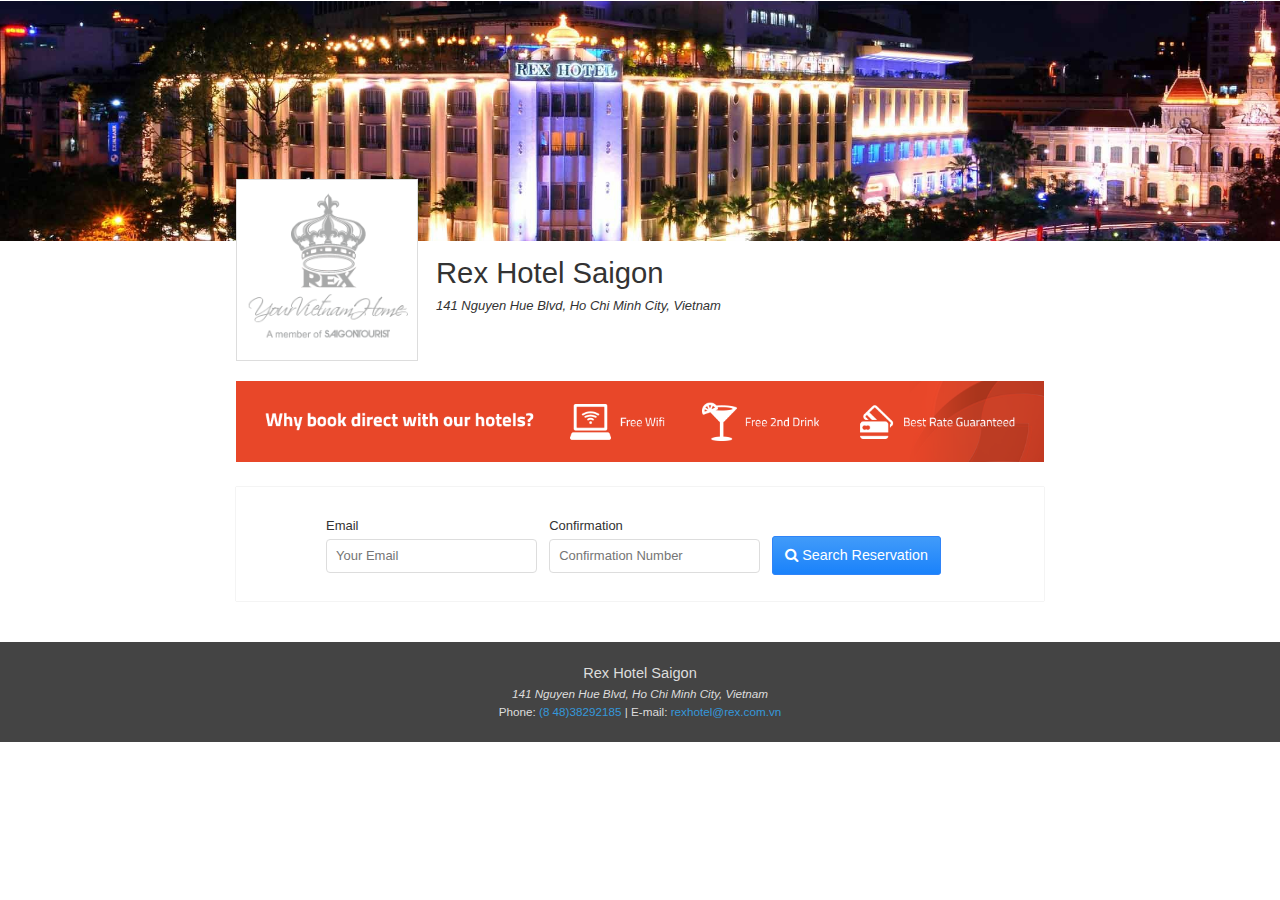
<file: search.html>
<!DOCTYPE html>
<html lang="en">

<head>
    <meta charset="utf-8">
    <title>Reservation - Modern Hotel</title>
    <meta name="viewport" content="width=device-width, initial-scale=1, user-scalable=no">
    <script src="scripts/jquery-1.11.2.min.js"></script>
    <link rel="stylesheet" href="styles/style.css">
    <!--[if lt IE 9]>
    <script src="http://html5shiv.googlecode.com/svn/trunk/html5.js"></script>
    <![endif]-->
</head>

<body>
    <header class="master-header" style="background-image: url(images/rex-banner-2200x1200.jpg)">
        <div class="container">
            <section class="master-headline">
                <a href="#" class="master-logo">
                    <img src="images/logo-rex.png" alt="">
                </a>
                <div class="master-caption">
                    <h1>Rex Hotel Saigon</h1>
                    <address>
                        141 Nguyen Hue Blvd, Ho Chi Minh City, Vietnam
                    </address>
                </div>
            </section>
        </div>
    </header>
    <section class="master-body">
        <div class="container">
            <div class="body-banner">
                <img src="images/book-direct-banner.png" alt="">
            </div>
            <main class="body-main">
                <div class="container-box">
                    <div class="box-content">
                        <form action="">
                            <table class="form-table wide" style="max-width: 640px; margin: auto">
                                <tr>
                                    <td>
                                        <h4 class="form-label-title">Email</h4>
                                        <label>
                                            <input type="text" placeholder="Your Email">
                                        </label>
                                    </td>
                                    <td>
                                        <h4 class="form-label-title">Confirmation</h4>
                                        <label>
                                            <input type="text" placeholder="Confirmation Number">
                                        </label>
                                    </td>
                                    <td>
                                        <h4 class="form-label-title">&nbsp;</h4>
                                        <label>
                                            <button type="submit"><i class="fa fa-search"></i> Search Reservation</button>
                                        </label>
                                    </td>
                                </tr>
                            </table>
                        </form>
                    </div>
                </div>
                <style type="text/css">
                .body-main {
                    margin-left: 0;
                }
                </style>
            </main>
        </div>
        <div class="clear"></div>
    </section>
    <footer class="master-footer">
        <div class="container">
            <h3>Rex Hotel Saigon</h3>
            <address>141 Nguyen Hue Blvd, Ho Chi Minh City, Vietnam</address>
            <div>
                Phone: <a href="tel:(8 48)38292185">(8 48)38292185</a> | E-mail: <a href="mailto:rexhotel@rex.com.vn">rexhotel@rex.com.vn</a>
            </div>
        </div>
    </footer>
    <script src="scripts/jquery-ui-1.11.4.min.js"></script>
    <script src="scripts/script.js"></script>
</body>

</html>
</file>
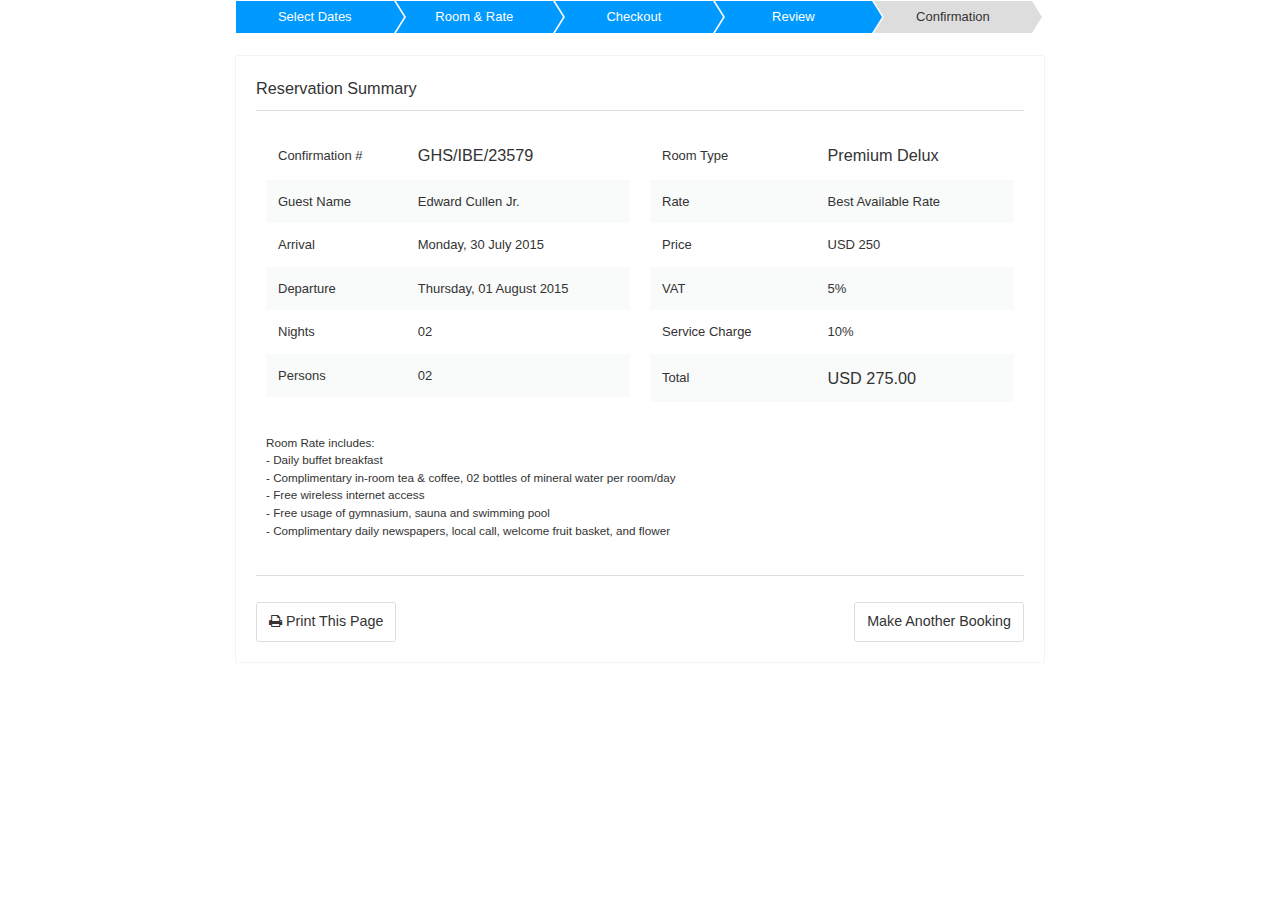
<file: summary.html>
<!DOCTYPE html>
<html lang="en">

<head>
    <meta charset="utf-8">
    <title>Reservation - Modern Hotel</title>
    <meta name="viewport" content="width=device-width, initial-scale=1, user-scalable=no">
    <script src="scripts/jquery-1.11.2.min.js"></script>
    <link rel="stylesheet" href="styles/style.css">
    <!--[if lt IE 9]>
    <script src="http://html5shiv.googlecode.com/svn/trunk/html5.js"></script>
    <![endif]-->
</head>

<body>
    <section class="master-body">
        <div class="container">
            <div class="breadcrumb-nav">
                <ul>
                    <li class="active">Select Dates</li>
                    <li class="active">Room &amp; Rate</li>
                    <li class="active">Checkout</li>
                    <li class="active">Review</li>
                    <li>Confirmation</li>
                </ul>
            </div>
            <main class="body-main">
                <div class="container-box">
                    <h3 class="box-title">
                        Reservation Summary
                    </h3>
                    <div class="box-content">
                        <div class="booking-summary">
                            <table class="data-table stripe">
                                <tr>
                                    <td>Confirmation #</td>
                                    <td><strong>GHS/IBE/23579</strong></td>
                                </tr>
                                <tr>
                                    <td>Guest Name</td>
                                    <td>Edward Cullen Jr.</td>
                                </tr>
                                <tr>
                                    <td>Arrival</td>
                                    <td>Monday, 30 July 2015</td>
                                </tr>
                                <tr>
                                    <td>Departure</td>
                                    <td>Thursday, 01 August 2015</td>
                                </tr>
                                <tr>
                                    <td>Nights</td>
                                    <td>02</td>
                                </tr>
                                <tr>
                                    <td>Persons</td>
                                    <td>02</td>
                                </tr>
                            </table>
                            <table class="data-table stripe">
                                <tr>
                                    <td>Room Type</td>
                                    <td><strong>Premium Delux</strong></td>
                                </tr>
                                <tr>
                                    <td>Rate</td>
                                    <td>Best Available Rate</td>
                                </tr>
                                <tr>
                                    <td>Price</td>
                                    <td>USD 250</td>
                                </tr>
                                <tr>
                                    <td>VAT</td>
                                    <td>5%</td>
                                </tr>
                                <tr>
                                    <td>Service Charge</td>
                                    <td>10%</td>
                                </tr>
                                <tr>
                                    <td>Total</td>
                                    <td><strong>USD 275.00</strong></td>
                                </tr>
                            </table>
                        </div>
                        <div class="clear"></div>
                        <div class="rate-include-text">
                            Room Rate includes:
                            <br> - Daily buffet breakfast
                            <br> - Complimentary in-room tea & coffee, 02 bottles of mineral water per room/day
                            <br> - Free wireless internet access
                            <br> - Free usage of gymnasium, sauna and swimming pool
                            <br> - Complimentary daily newspapers, local call, welcome fruit basket, and flower
                        </div>
                    </div>
                    <br>
                    <hr>
                    <br>
                    <div class="booking-additional-actions">
                        <button onclick="window.print()"><i class="fa fa-print"></i> Print This Page</button>
                        <button onclick="location.href='$_BASE/do=search'" style="float: right;">Make Another Booking</button>
                    </div>
                </div>
                <!-- Additional styles -->
                <link rel="stylesheet" type="text/css" href="styles/print.css">
                <style type="text/css">
                .body-main {
                    margin-left: 0;
                }
                </style>
            </main>
        </div>
        <div class="clear"></div>
    </section>
    <script src="scripts/jquery-ui-1.11.4.min.js"></script>
    <script src="scripts/script.js"></script>
</body>

</html>
</file>
<file: styles/home.css>
.master-datepicker .ui-datepicker-inline[style] {
	width: 100% !important;
	padding-bottom: 32px;
	border: none;
	box-shadow: 0 0 1px rgba(0, 0, 0, .25);
}

.master-datepicker .ui-helper-clearfix::after,
.master-datepicker .ui-datepicker-row-break {
	clear: none;
}

.master-datepicker .ui-datepicker-multi .ui-datepicker-group table {
	margin: 0;
}

.master-datepicker .ui-datepicker-calendar td {
	position: relative;
}

.master-datepicker .ui-datepicker-calendar td::after {
	content: attr(title);
	display: block;
	font-size: .9em;
	color: #09F;
	position: absolute;
	right: 4px;
	bottom: 4px;
}

.master-datepicker .ui-ibooking-highlight::after,
.master-datepicker .ui-datepicker-current-day::after {
	color: #FFF !important;
}

.master-datepicker .ui-datepicker td span,
.master-datepicker .ui-datepicker td a {
	padding: 10px 4px 20px;
}

.ui-ibooking-highlight a {
	background: #419bf9 linear-gradient(to bottom, rgba(65, 155, 249, 1) 0%, rgba(26, 130, 251, 1) 100%) !important;
	color: #FFF !important;
}
</file>
<file: styles/card-cvv.css>
.card {
	font: 12px/1.5 "Helvetica Neue", Helvetica, Arial, sans-serif;
	width: 250px;
	height: 132px;
	color: #767f86;
	background-color: #fafafa;
	box-shadow: 0 0 2px rgba(0, 0, 0, .25);
	border-radius: 8px;
	padding-top: 22px;
	position: relative;
	margin: 20px auto;
}
.card-barcode {
	height: 26px;
	background-color: #5e656b;
	margin-bottom: 8px;
}
.card-signature {
	padding: 4px 0 4px 10px;
	font-style: italic;
}
.card-code {
	float: right;
	margin-right: 10px;
	color: #78d216;
	background-color: #FFF;
	padding: 4px 8px;
}
.card-caption {
	padding: 10px;
}
.card-circle {
	width: 56px;
	height: 56px;
	border: 1px solid #F00;
	border-radius: 50%;
	position: absolute;
	top: 38px;
	right: 0;
}
</file>
<file: styles/print.css>
@media print {
	/*.master-header,*/
	
	.master-footer,
	.body-banner,
	.breadcrumb-nav,
	.booking-additional-actions {
		display: none;
	}
	.master-header {
		height: 80px;
	}
}
</file>
<file: styles/style.css>
/*@import url(https://fonts.googleapis.com/css?family=Raleway:400,300);*/
@import url(normalize.css);
@import url(font-awesome.css);
@import url(jquery-ui.css);
@import url(theme.css);
@import url(form.css);
@import url(main.css);
@import url(common.css);
@import url(layout.css);
</file>
